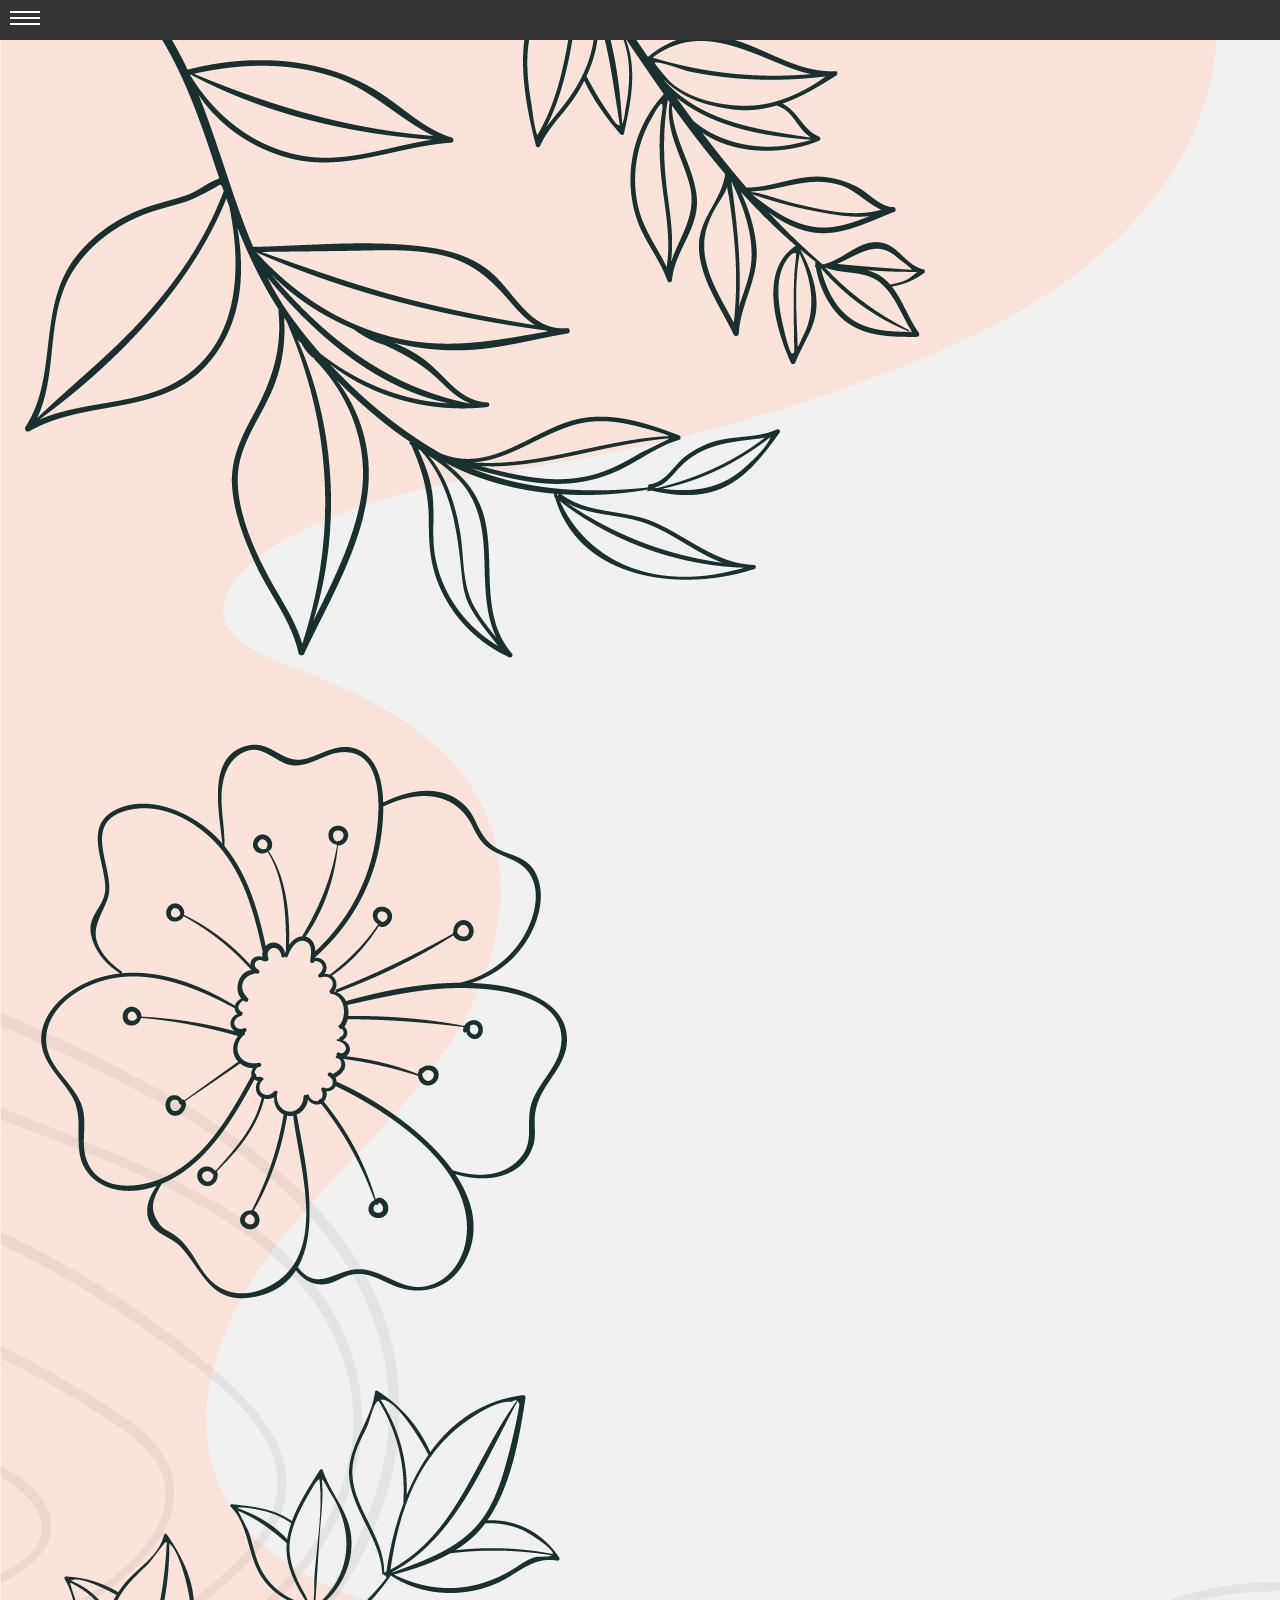
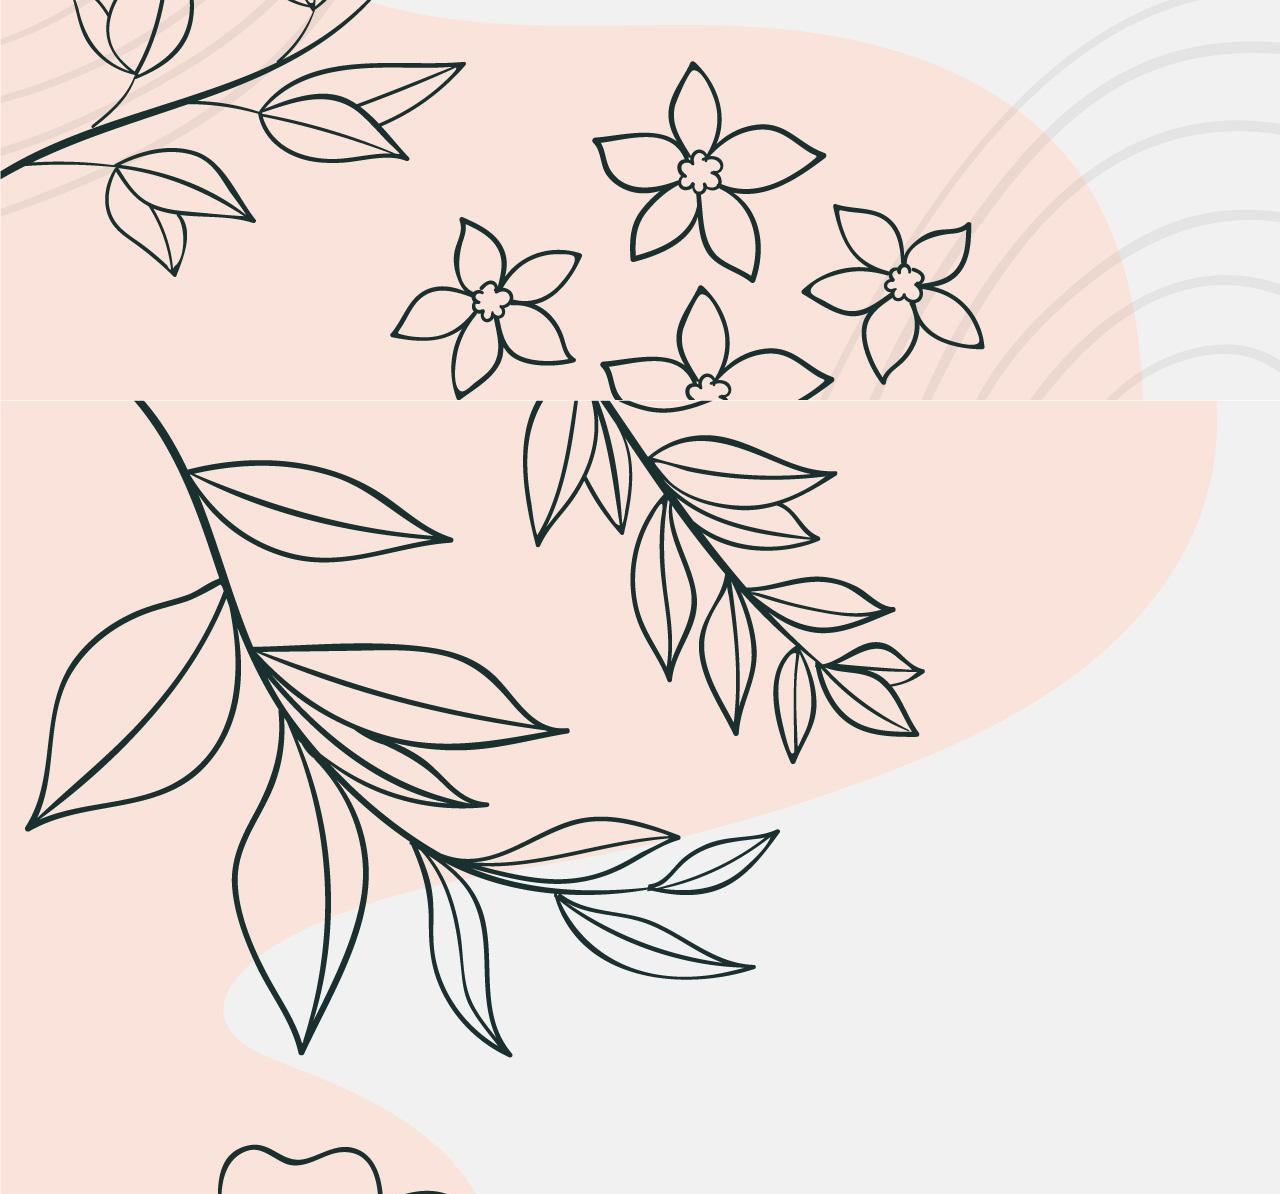
<file: cartas.html>
<!DOCTYPE html>
<html>
<head>
  <title>Fotos</title>
  <link rel="stylesheet" type="text/css" href="cartas.css">
</head>
<body>

  <header>
    <div class="menu-icon">
      <div class="menu-icon-bar"></div>
      <div class="menu-icon-bar"></div>
      <div class="menu-icon-bar"></div>
    </div>
    <nav class="menu">
      <ul>
        <li><a href="index.html">Inicio</a></li>
        <li><a href="fotos.html">Fotos</a></li>
        <li><a href="videos.html">Videos</a></li>
        <li><a href="cartas.html">Cartas</a></li>
      </ul>
    </nav>
  </header>
  <main>
    <h1 id="fade-in">Cartas</h1>
    <section class="note">
      <div class="note-content">
        <p>Mamita, primero que todo perdón por no estar el día de tu cumpleaños, 
          me hubiera encantado poder estar contigo hoy y disfrutar contigo pero no lo estoy, 
          espero que hoy lo pases súper lindo a pesar de todo lo que hemos pasado, 
          te amo mucho mamita y te mereces lo mejor de todo, gracias por ser la mejor mamá que nos pudo tocar,
           eres tan fuerte, esforzada, inteligente aunque un poquito amargadita ji te extraño mucho mamita, 
           a ti y a todos, tu compañía, tus abrazos, tu comida pero ya queda poquito para que estemos los 5 juntitos,
            feliz cumpleaños mamita linda, te amo muchoooo mamita 💗🥰 Att.Dafne</p>
      </div>
    </section>
    <section class="note2">
      <div class="note-content2">
        <p>Querida mamá, feliz cumpleaños,
          Hoy es tu día especial, el día en que celebramos tu cumpleaños. Quiero aprovechar esta oportunidad para expresarte cuánto te amo y aprecio todo lo que haces por mí.
          Eres mi roca, mi apoyo incondicional y mi mayor inspiración. Siempre has estado a mi lado, brindándome amor y sabiduría en cada paso de mi vida. 
          Tus abrazos reconfortantes y tus palabras de aliento han sido mi refugio en los momentos difíciles.Tu amor incondicional y dedicación hacia nuestra familia es algo 
          que admiro profundamente. No hay palabras suficientes para expresar mi gratitud por todo lo que has sacrificado y trabajado arduamente para brindarnos una vida 
          llena de oportunidades y felicidad.Tu bondad, tu ternura y tu generosidad no tienen límites. Me has enseñado el valor de la empatía y la importancia de cuidar a los demás. 
          Gracias por enseñarme a ser compasivo y por mostrarme cómo marcar la diferencia en el mundo.En este día especial, quiero desearte un cumpleaños lleno de amor y alegría. 
          Que recibas todo el cariño que mereces y que todos tus sueños se hagan realidad. Eres una mujer increíble y estoy muy orgulloso/a de ser tu hijo/a.
          Feliz cumpleaños, mamá. Gracias por ser mi guía, mi amiga y mi ejemplo a seguir. Te quiero más de lo que las palabras pueden expresar.
          Con todo mi amor,
          Matias</p>
      </div>
    </section>
  </main>
  <script src="main.js"></script>

</body>
</html>
</file>
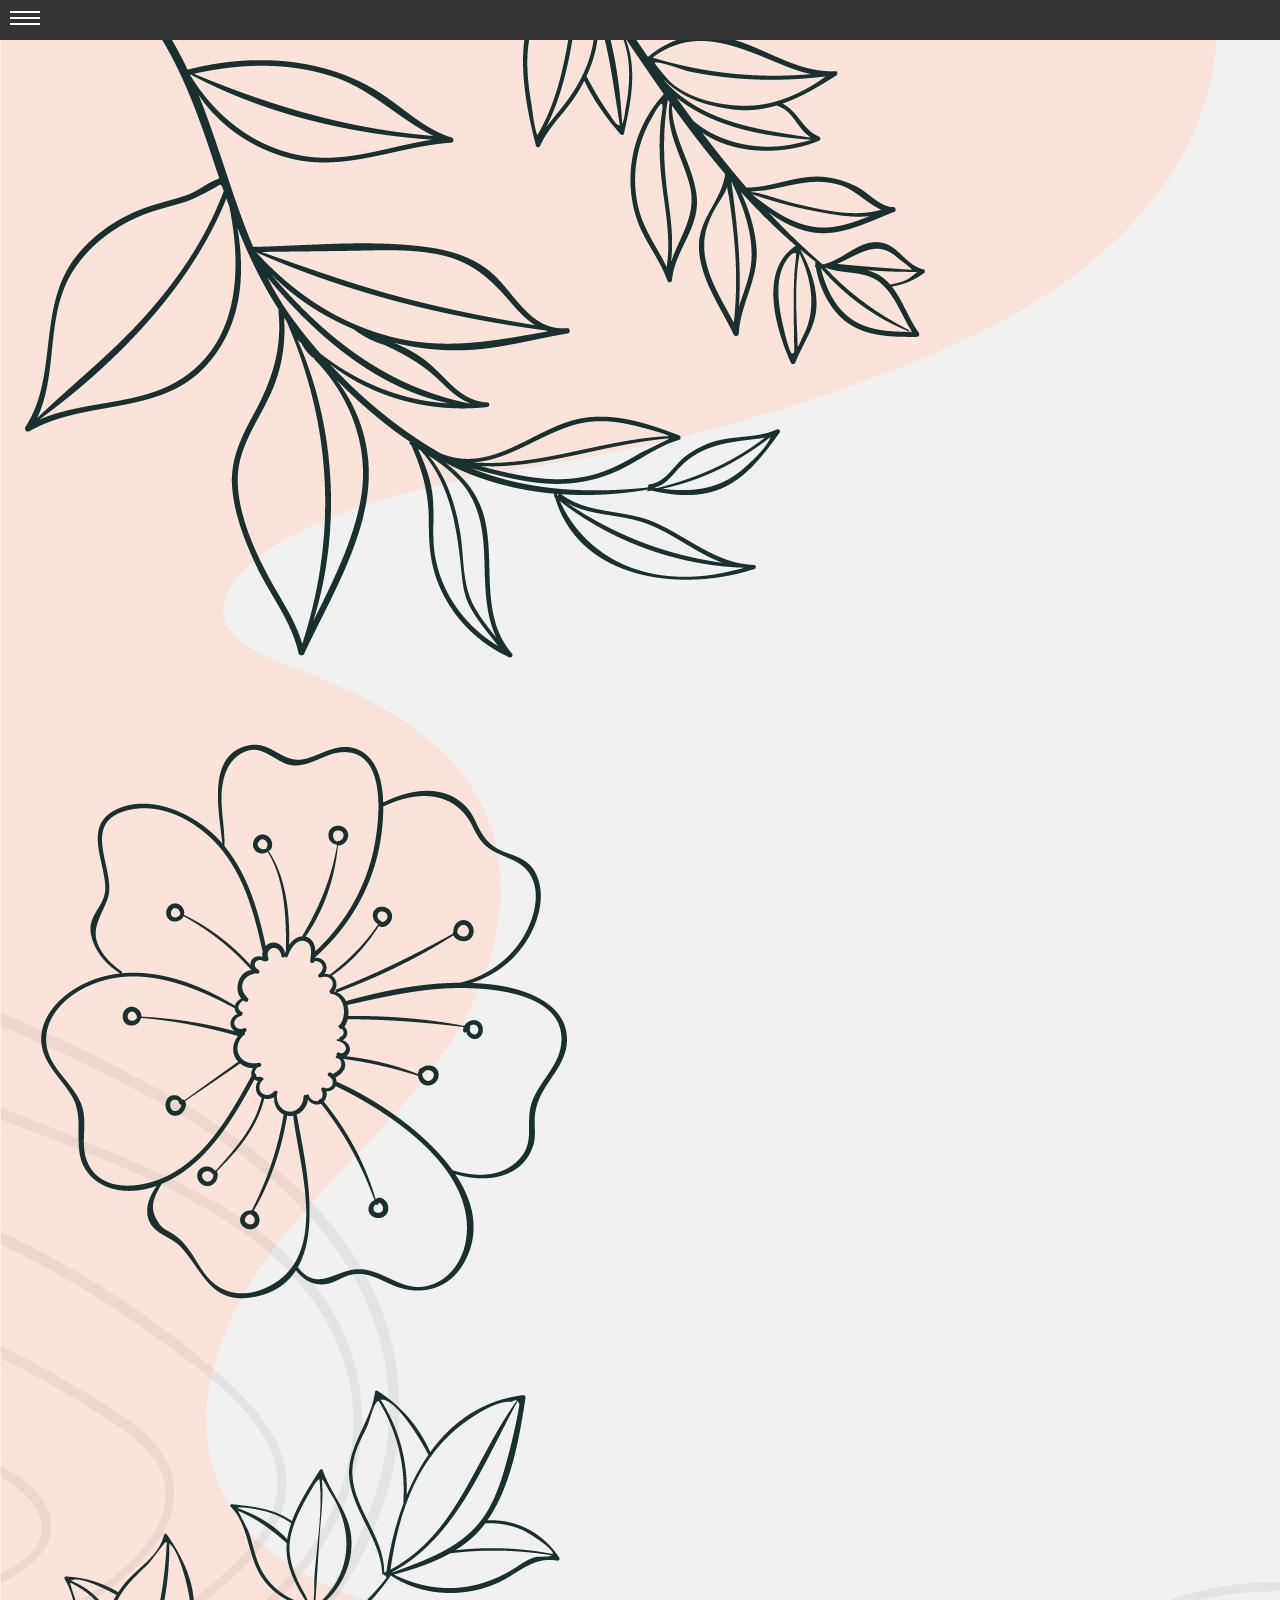
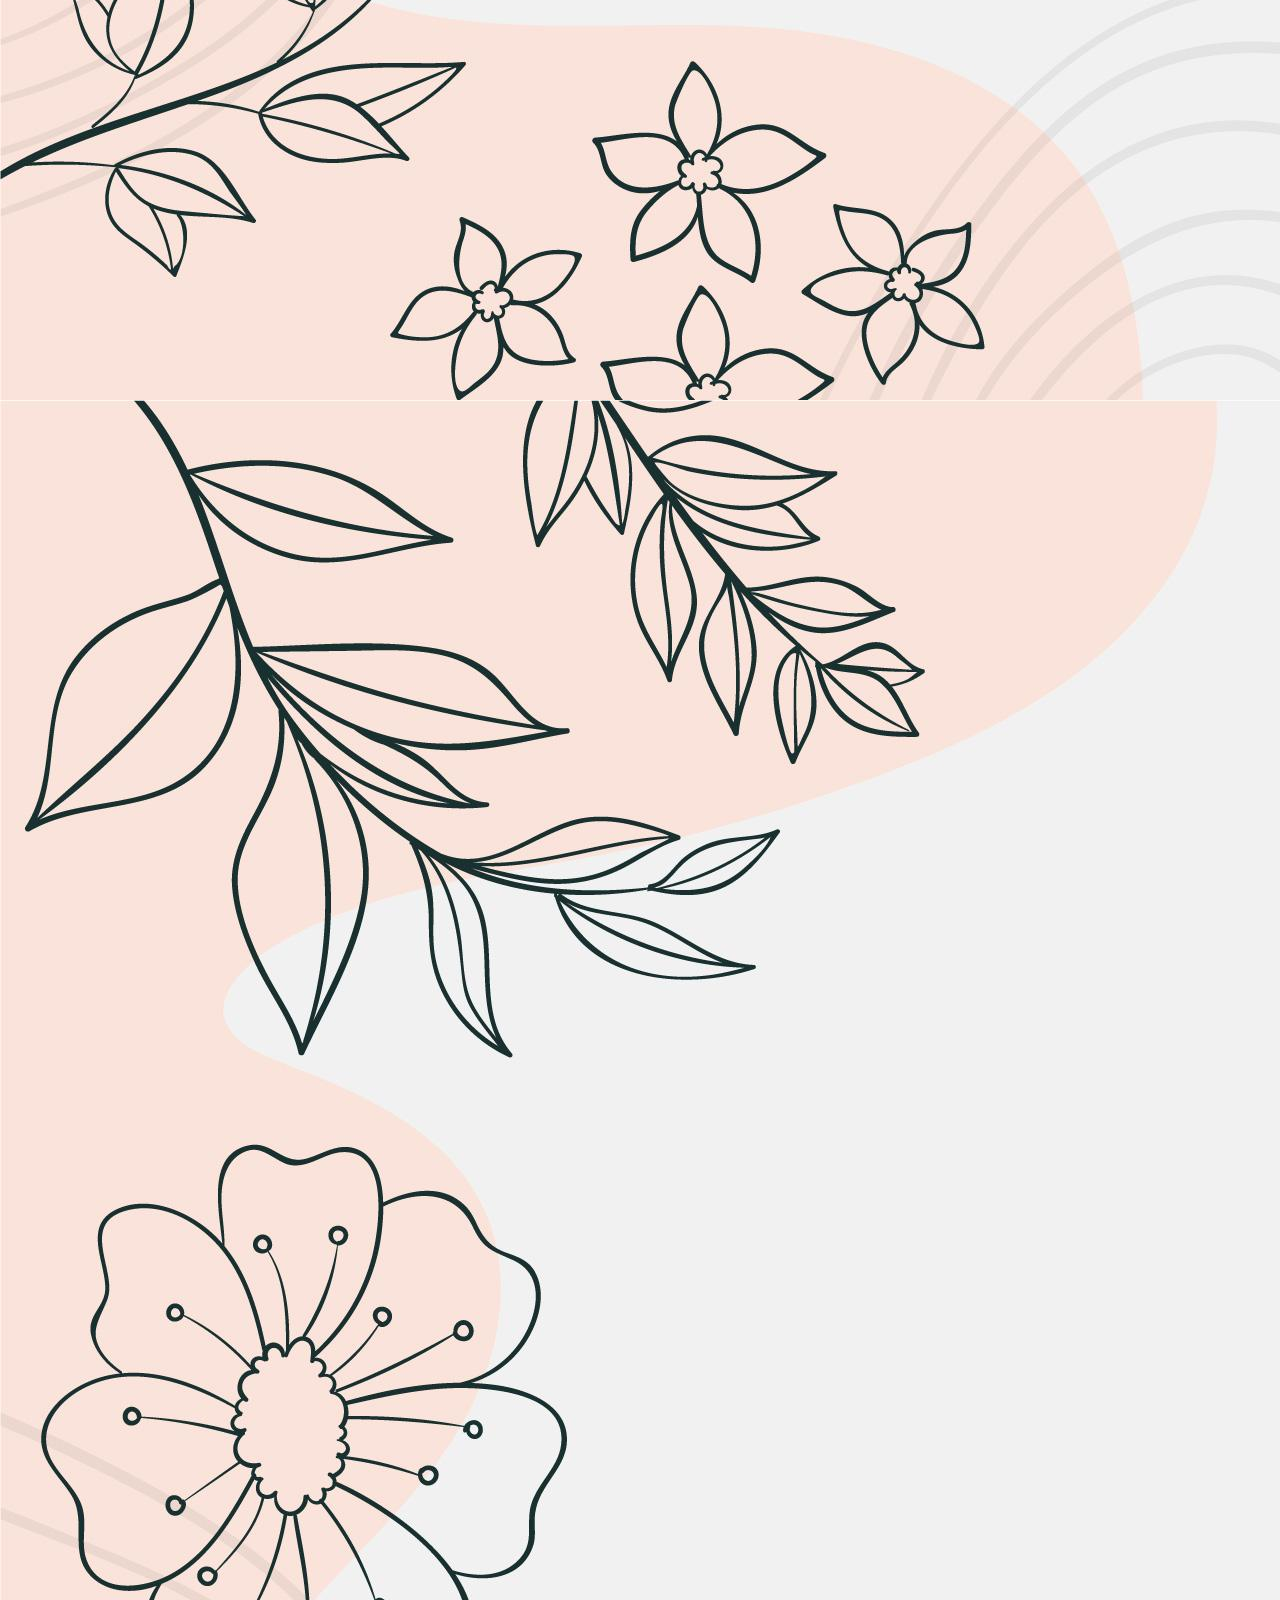
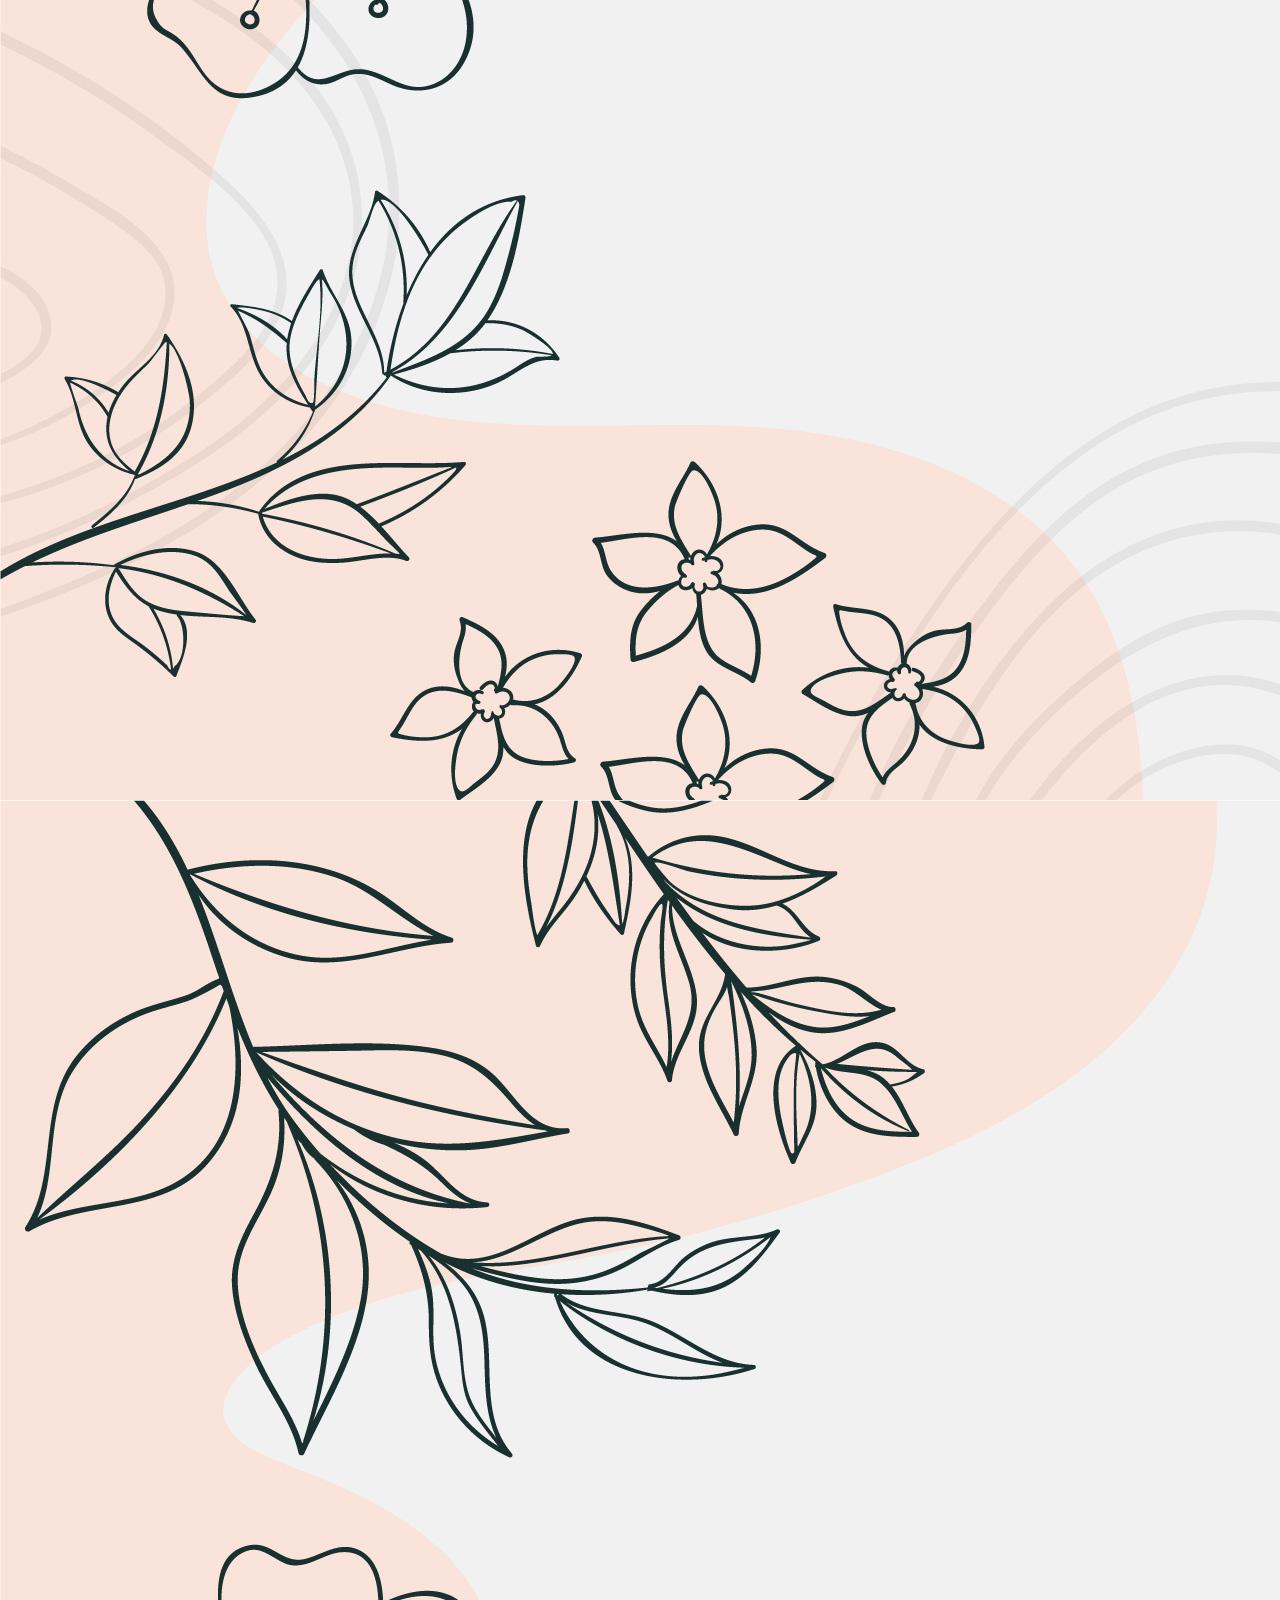
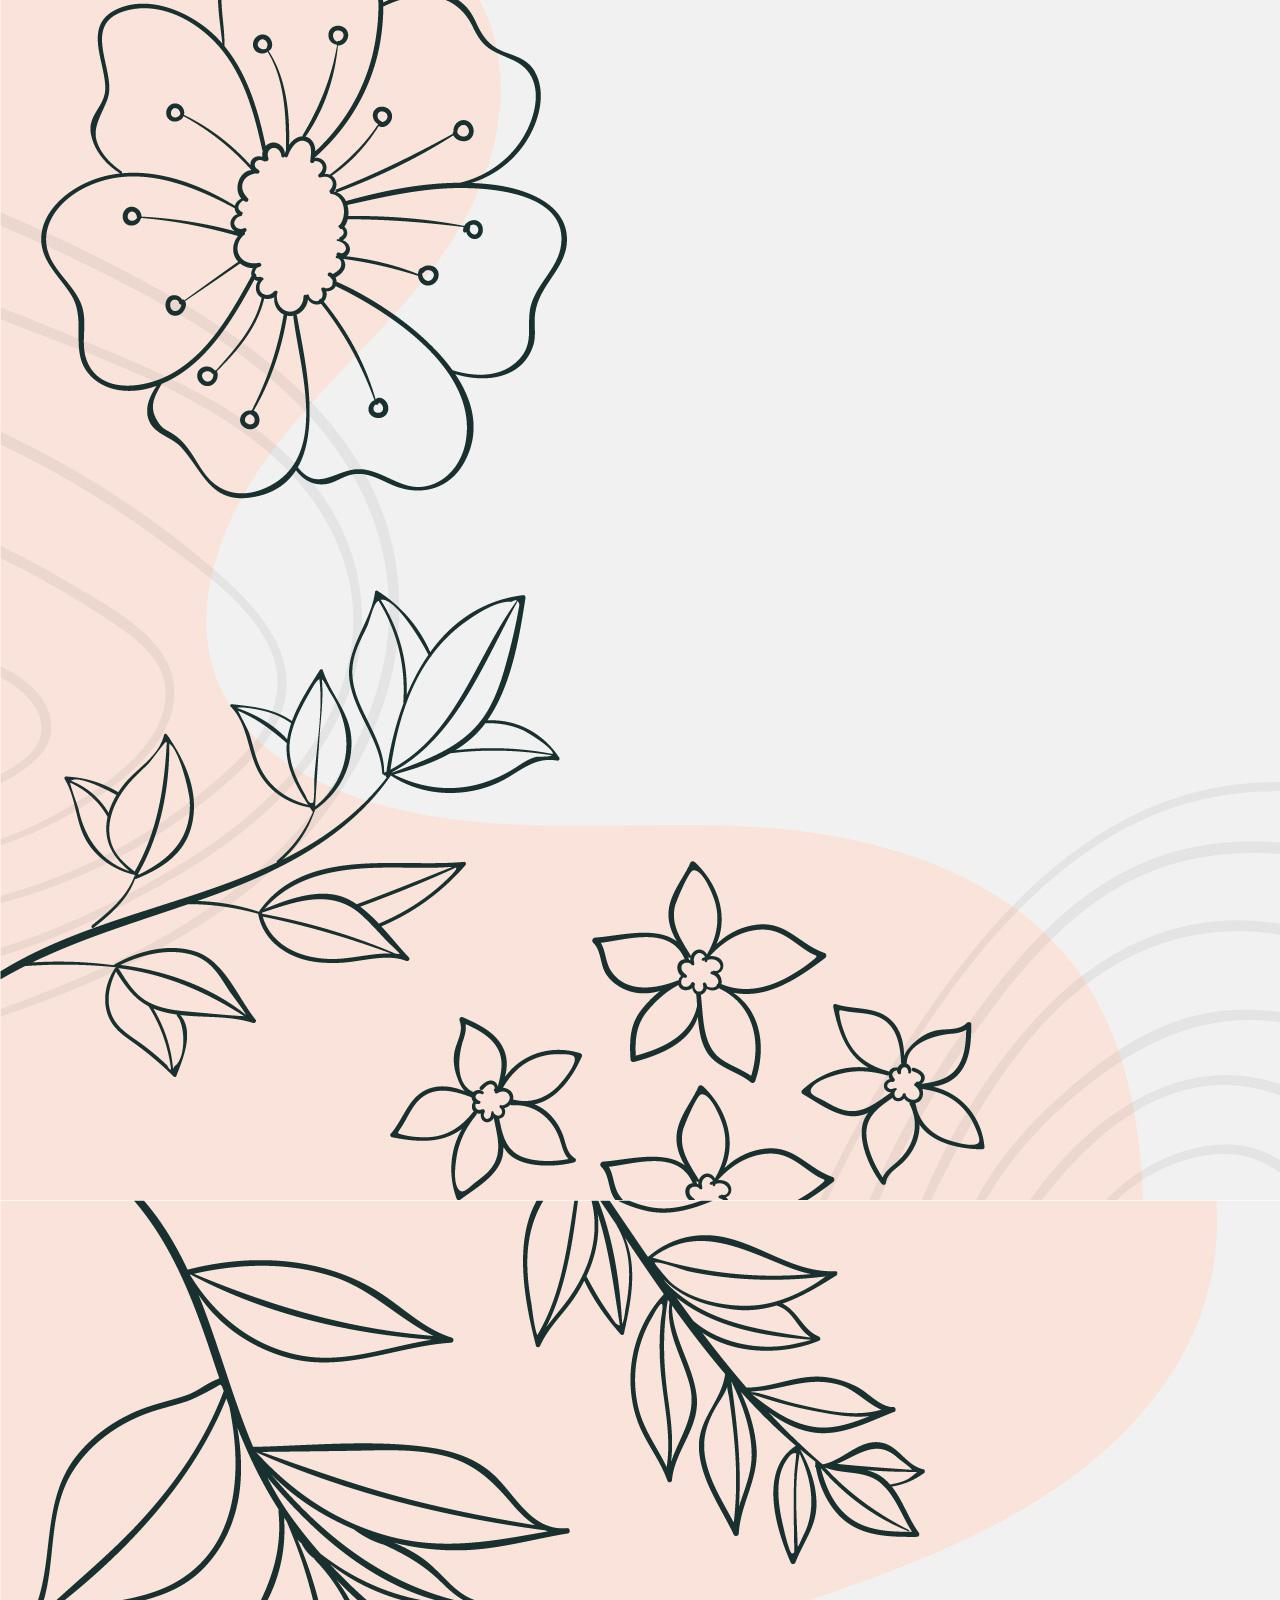
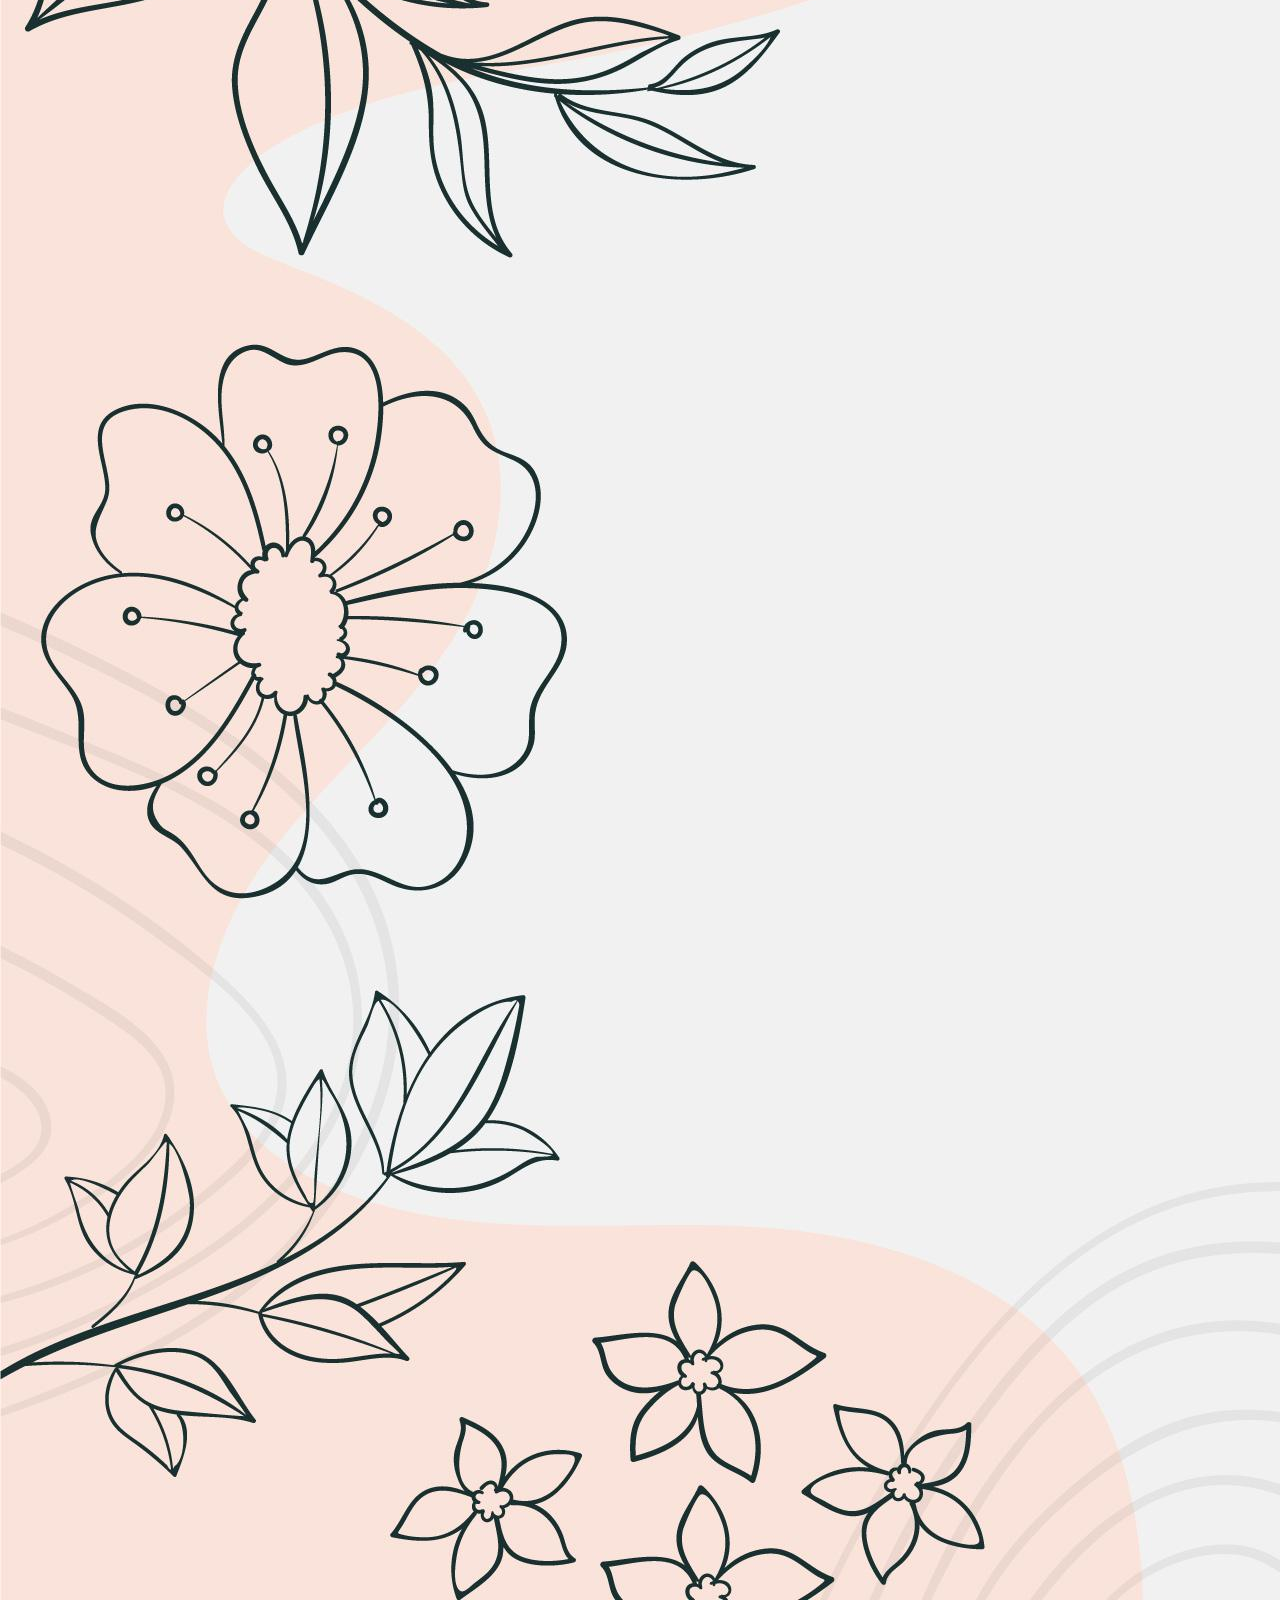
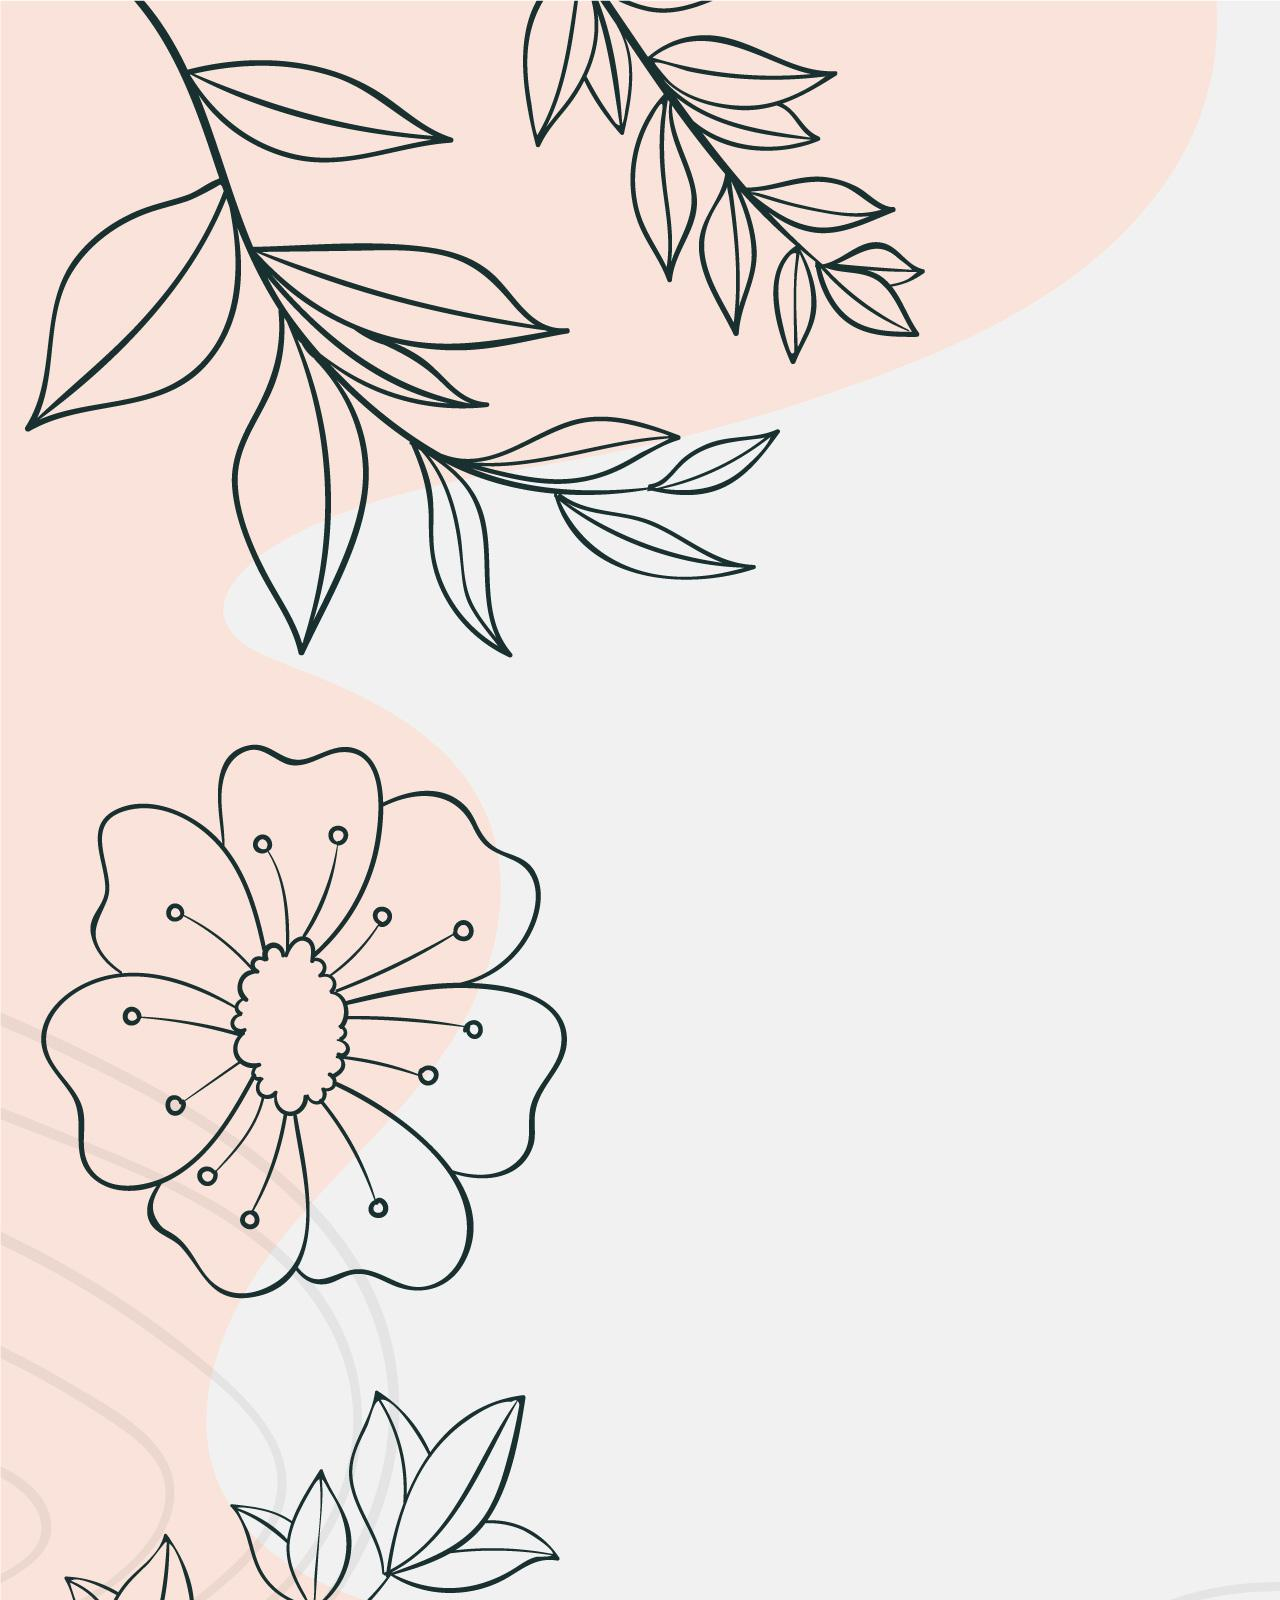
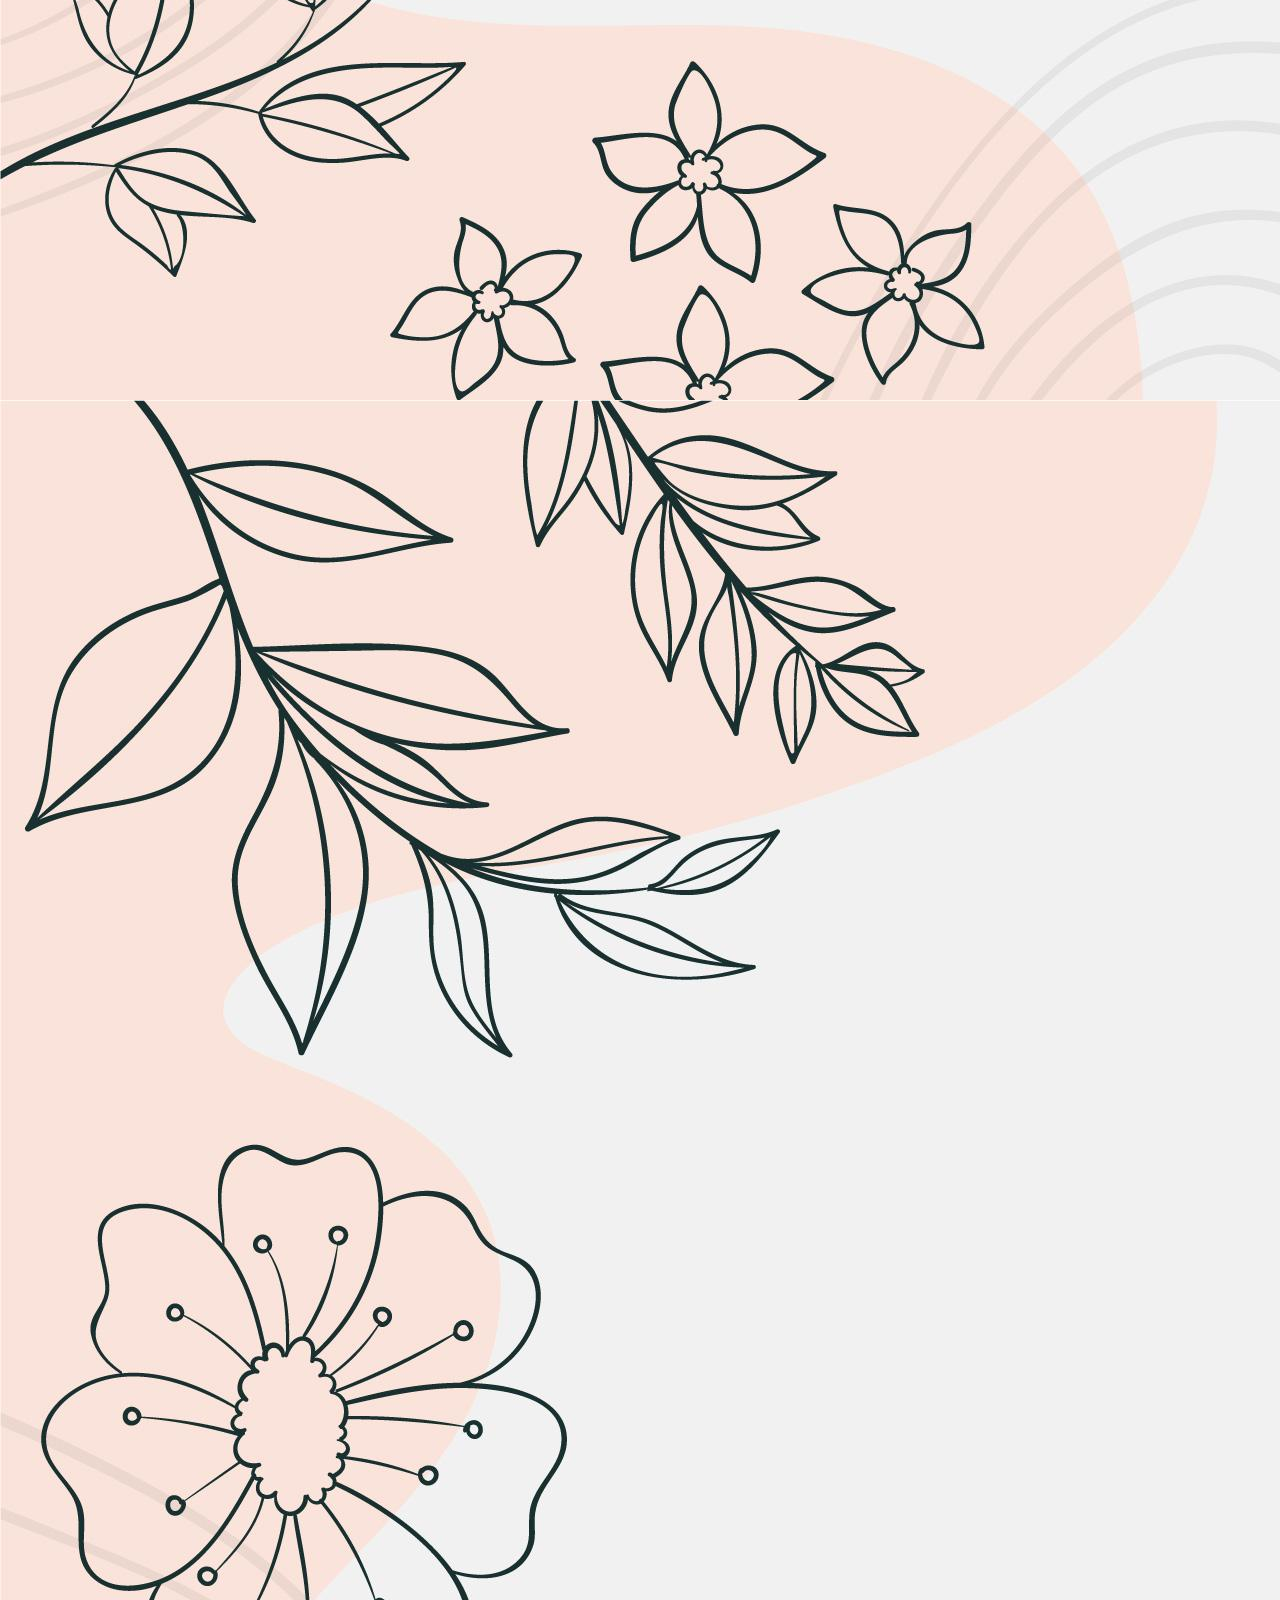
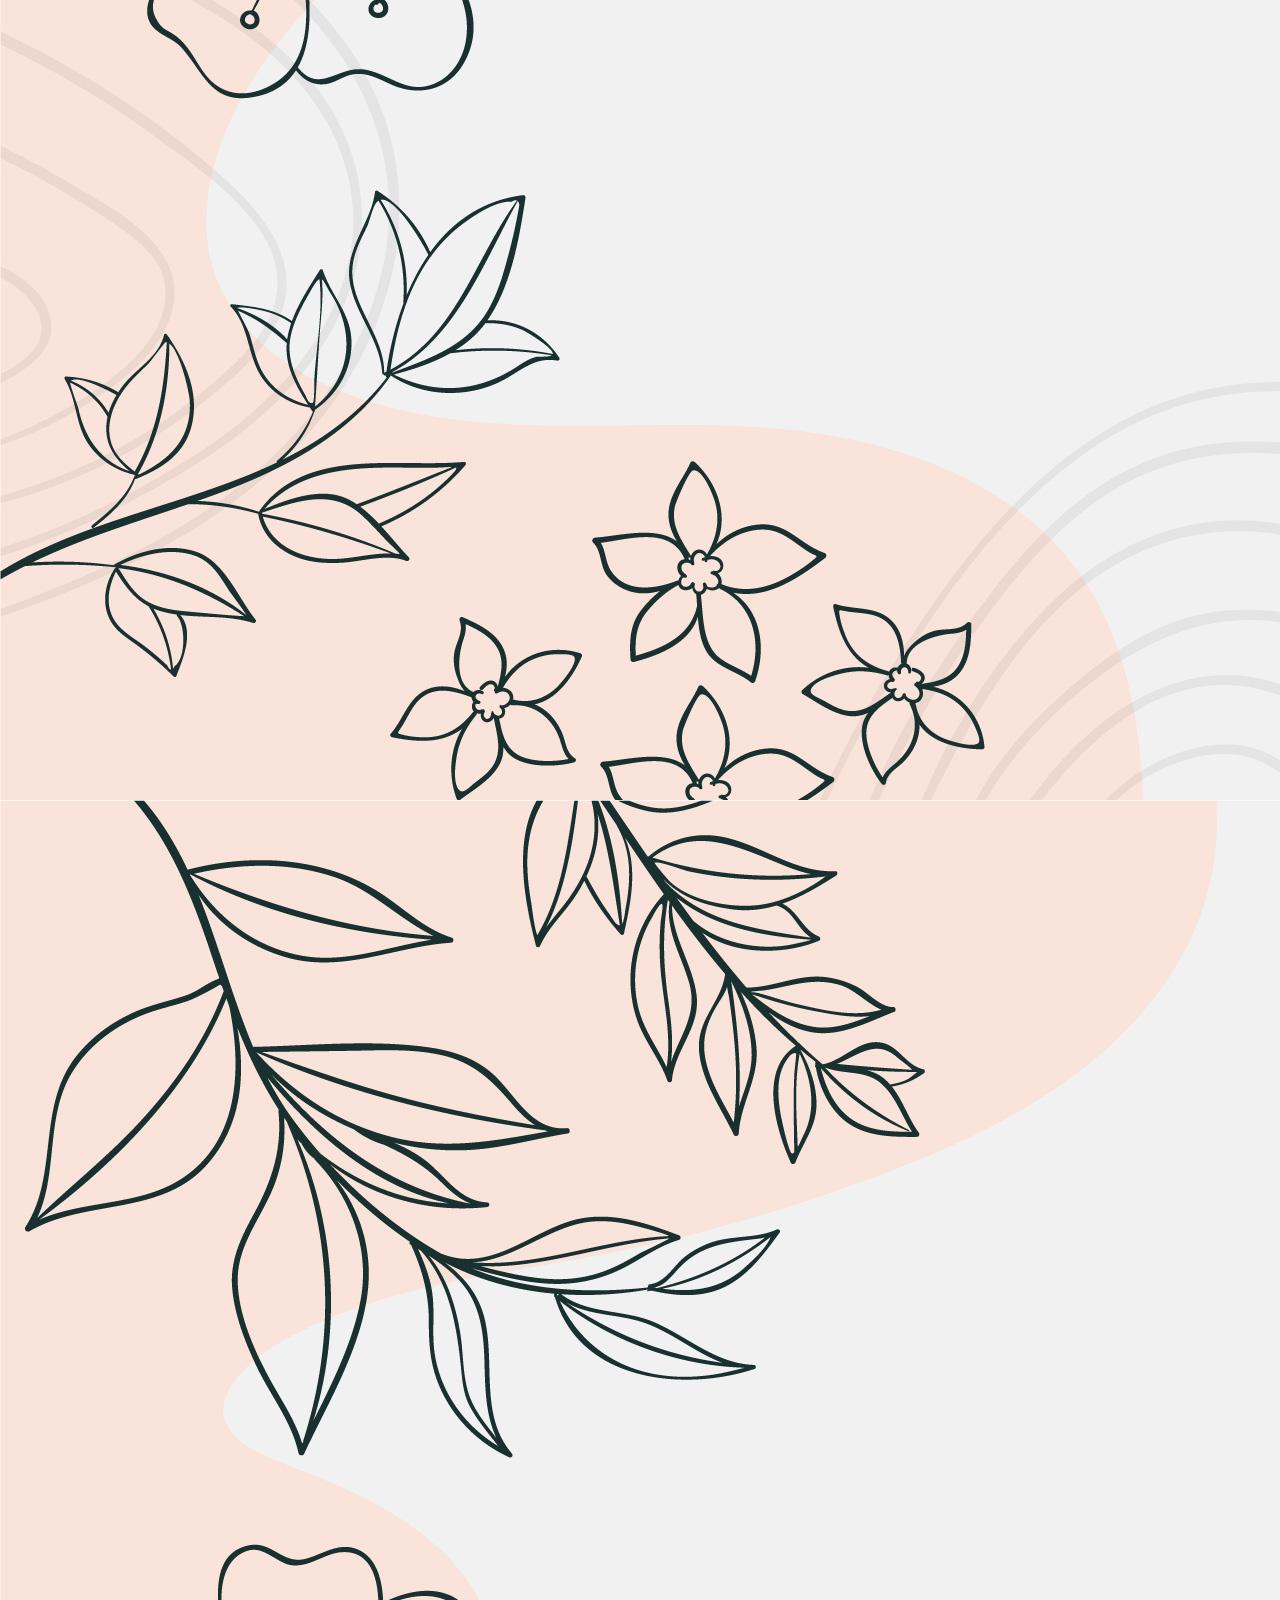
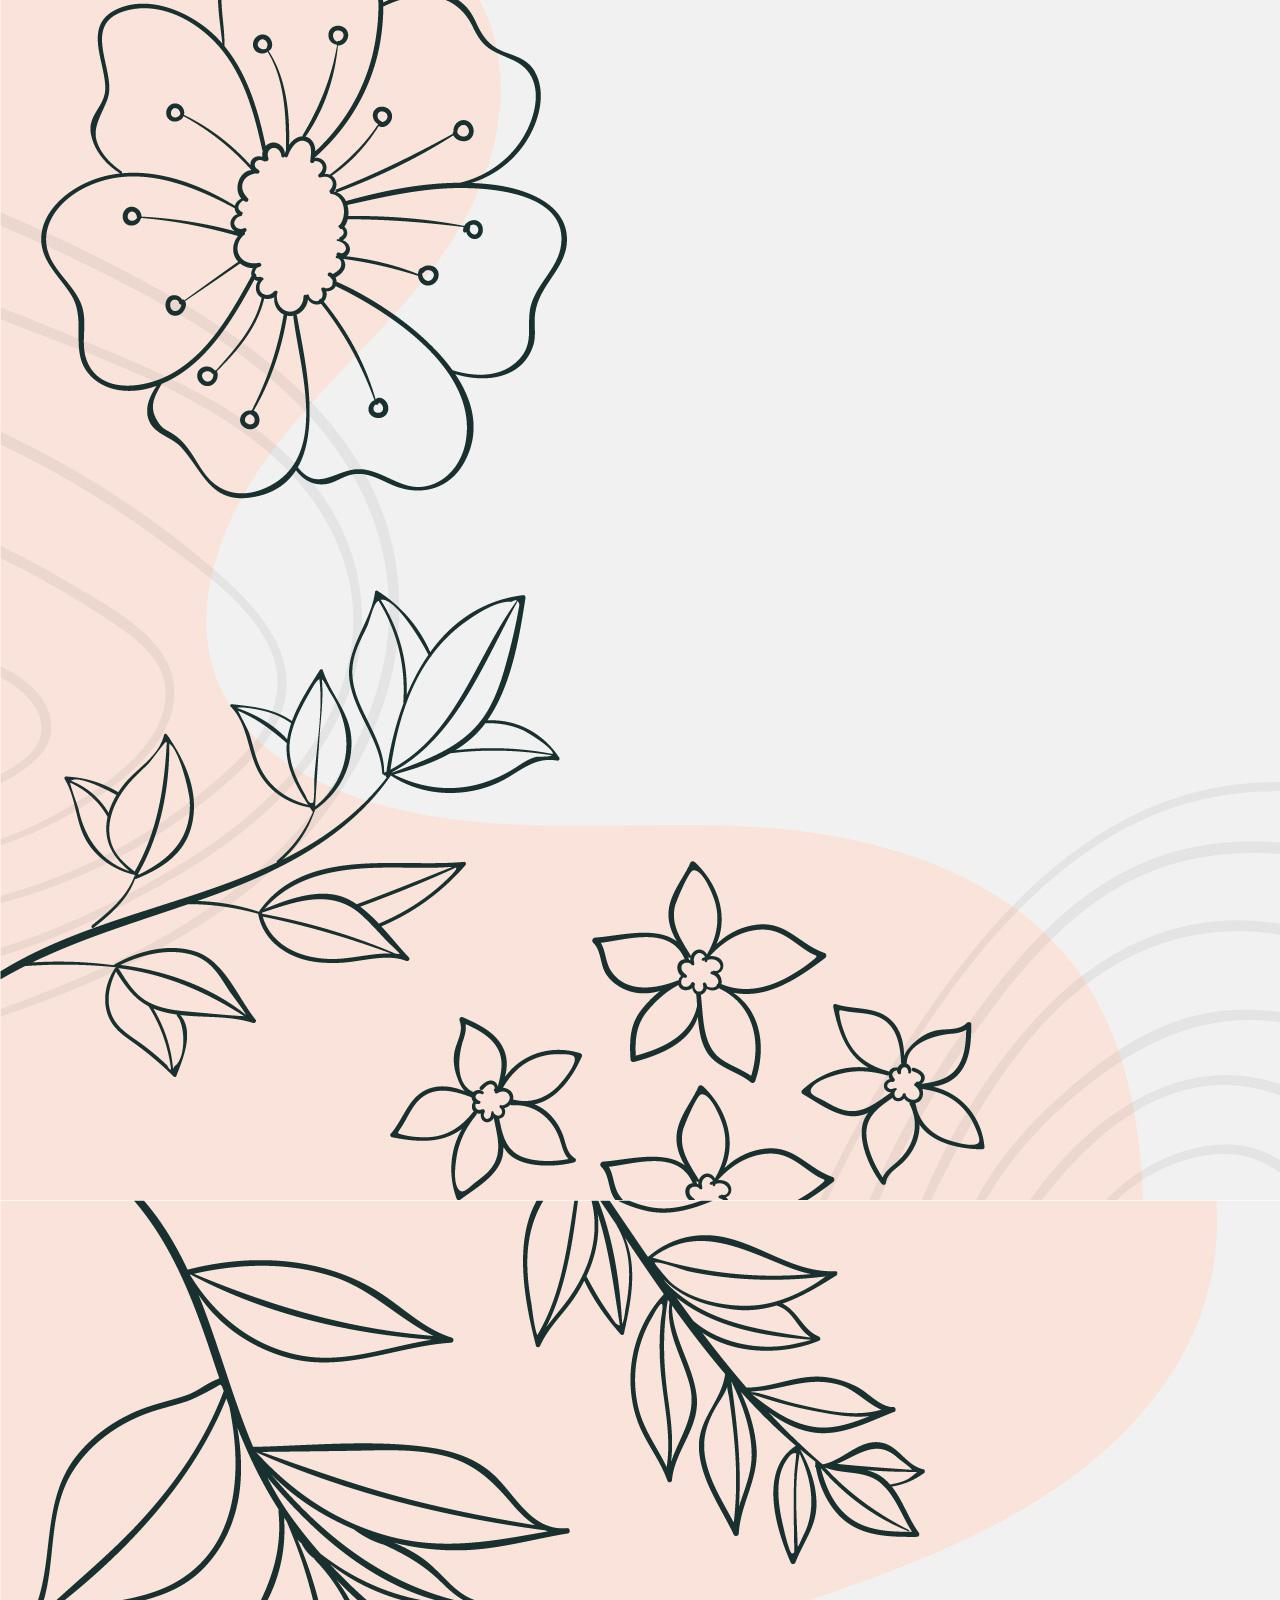
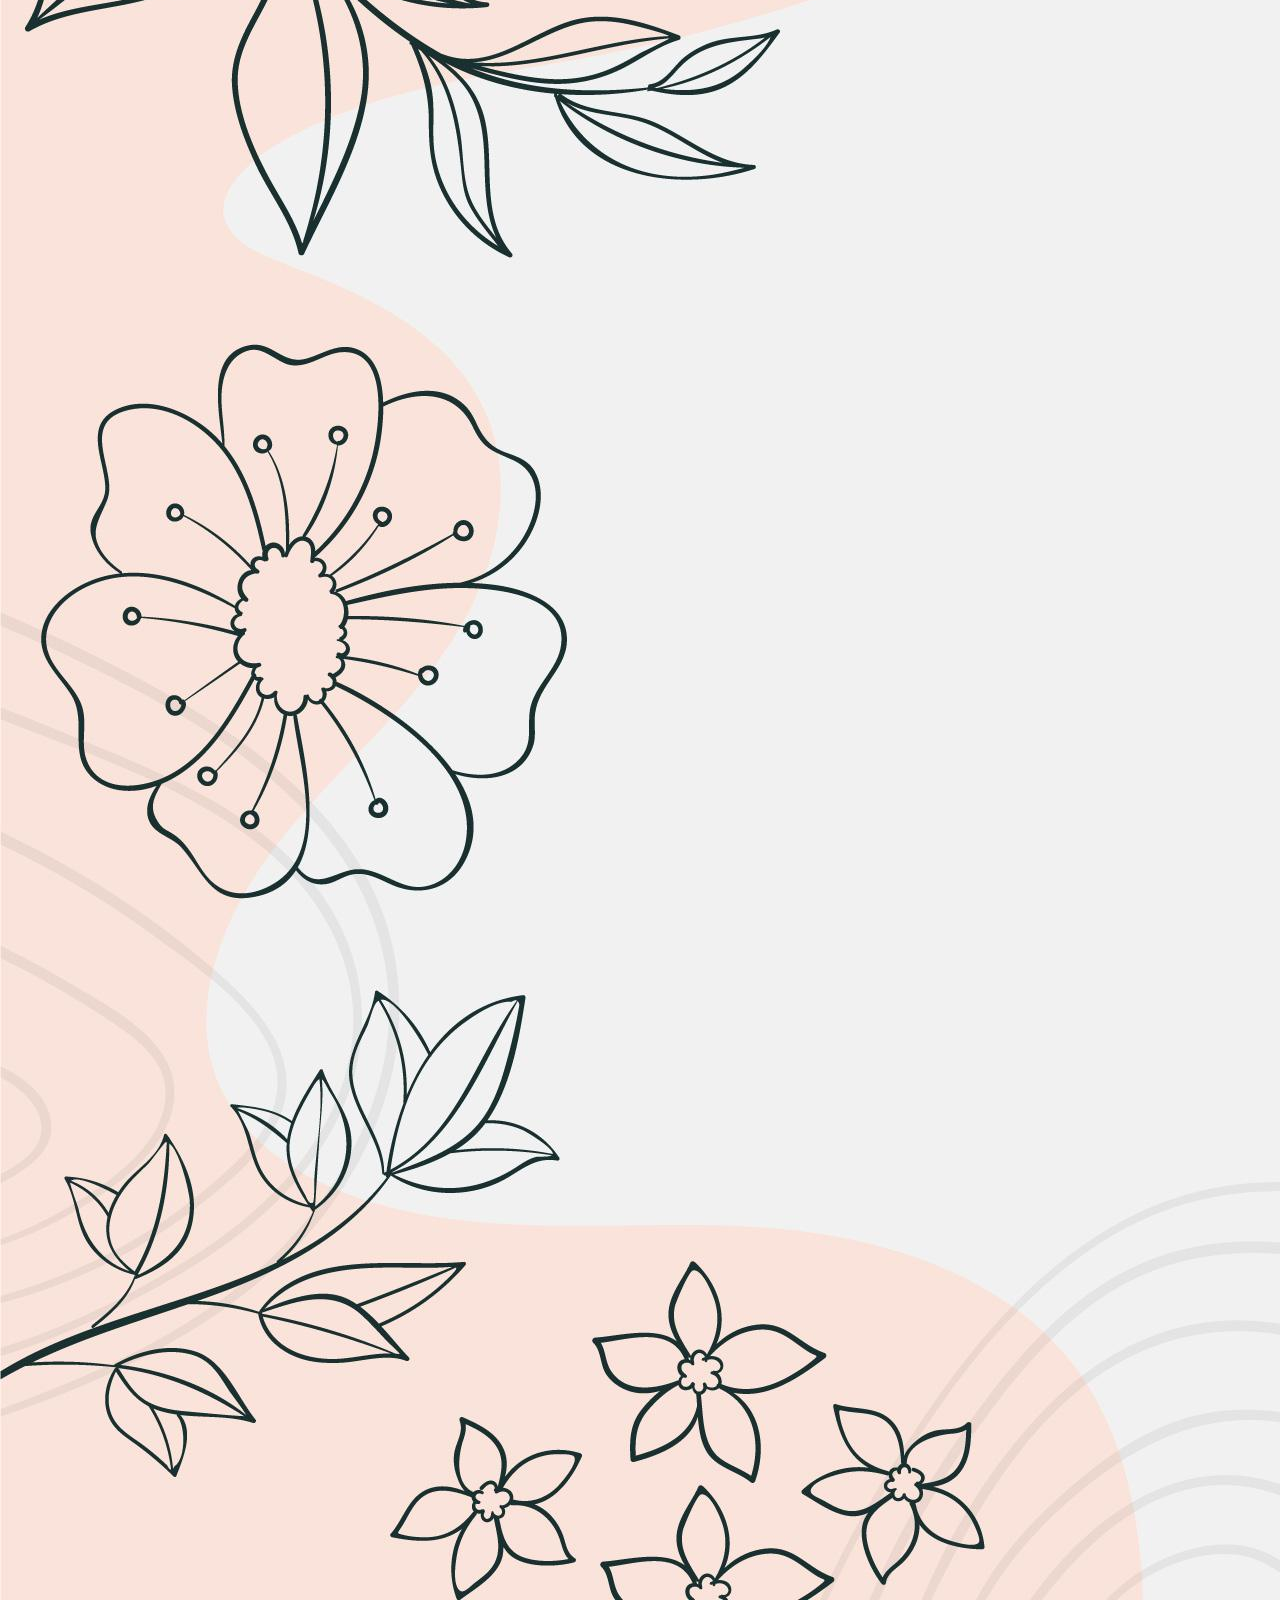
<file: fotos.html>
<!DOCTYPE html>
<html>
<head>
  <title>Fotos</title>
  <link rel="stylesheet" type="text/css" href="fotos.css">
</head>
<body>

  <header>
    <div class="menu-icon">

      <div class="menu-icon-bar"></div>
      <div class="menu-icon-bar"></div>
      <div class="menu-icon-bar"></div>
    </div>
    <nav class="menu">
      <ul>
        <li><a href="index.html">Inicio</a></li>
        <li><a href="fotos.html">Fotos</a></li>
        <li><a href="videos.html">Videos</a></li>
        <li><a href="cartas.html">Cartas</a></li>
      </ul>
    </nav>
  </header>

  <main>
    <h1 id="fade-in">Fotos Tuyas</h1>
  <div class="photo-container">
    <img src="assets/img1.jpg" alt="Foto 1">
    <img src="assets/IMG-20230520-WA0003.jpg" alt="Fotos 2">
    <img src="assets/IMG-20230520-WA0004.jpg" alt="Foto 3">
    <img src="assets/IMG-20230520-WA0005.jpg" alt="Foto 4">
    <img src="assets/IMG-20230520-WA0006.jpg" alt="Foto 5">
    <img src="assets/IMG-20230520-WA0007.jpg" alt="Foto 6">
    <img src="assets/IMG-20230520-WA0008.jpg" alt="Foto 7">
    <img src="assets/IMG-20230520-WA0009.jpg" alt="Foto 8">
    <img src="assets/IMG-20230520-WA0010.jpg" alt="Foto 9">
    <img src="assets/IMG-20230520-WA0011.jpg" alt="Foto 10">
    <img src="assets/IMG-20230520-WA0013.jpg" alt="Foto 12">
    <img src="assets/IMG-20230520-WA0014.jpg" alt="Foto 13">
    <img src="assets/IMG-20230520-WA0015.jpg" alt="Foto 14">
    <img src="assets/IMG-20230520-WA0016.jpg" alt="Foto 15">
    <img src="assets/IMG-20230520-WA0017.jpg" alt="Foto 16">
    <img src="assets/IMG-20230520-WA0018.jpg" alt="Foto 17">
    <img src="assets/IMG-20230520-WA0019.jpg" alt="Foto 18">
    <img src="assets/IMG-20230520-WA0020.jpg" alt="Foto 19">
    <img src="assets/IMG-20230520-WA0021.jpg" alt="Foto 20">
    <img src="assets/IMG-20230520-WA0026.jpg" alt="Foto 21">
    <img src="assets/IMG-20230520-WA0027.jpg" alt="Foto 22">
    <img src="assets/IMG-20230520-WA0028.jpg" alt="Foto 23">
  </div>
  </main>

  <script src="main.js"></script>
</body>
</html>
</file>
<file: cartas.css>
body {
    margin: 0;
    padding: 0;
    font-family: Arial, sans-serif;
    background-image: image-set("assets/flores.jpg");
  }
  
  header {
    background-color: #333;
    color: #fff;
    padding: 10px;
    display: flex;
    align-items: center;
    justify-content: space-between;
  }
  
  .menu {
    display: none;
  }

  .menu.active {
    display: block;
  }
  
  .menu ul {
    list-style: none;
    margin: 0;
    padding: 0;
  }
  
  .menu li {
    display: inline-block;
    margin-right: 10px;
  }
  
  .menu li a {
    color: #fff;
    text-decoration: none;
    font-size: 31px;
  }
  
  .menu-icon {
    display: flex;
    flex-direction: column;
    justify-content: center;
    align-items: center;
    width: 30px;
    height: 20px;
    cursor: pointer;
  }
  
  .menu-icon-bar {
    width: 100%;
    height: 2px;
    background-color: #ffffff;
    margin-bottom: 4px;
  }
  
  main {
    text-align: center;
    padding: 20px;
  }
  
  h1 {
    color: rgb(0, 0, 0);
    opacity: 0;
    animation: fadeIn 2s ease-in-out forwards;
    font-size: 150px; /* Tamaño del texto más grande */
    font-weight: bold; /* Texto en negrita */
    margin-top: 0; /* Eliminar margen superior */
    font-family: 'Courier New', Courier, monospace;
  }
  
  .note {
    display: flex;
    align-items: center;
    justify-content: center;
    height: 700px;
    background-color: #ffffff;
    border: 1px solid #e94c4c;
    border-radius: 10px;
    animation: fadeInVideos 1s ease forwards;
    opacity: 0;
  }
  
  .note-content {
    text-align: center;
  }
  
  .note-content p {
    font-size: 40px;
    font-weight: bold;
  }

  @keyframes fadeInVideos {
    from {
      opacity: 0;
      transform: translateY(20px);
    }
    to {
      opacity: 1;
      transform: translateY(0);
    }
  }
  
  .note2 {
    display: flex;
    align-items: center;
    justify-content: center;
    height: 1550px;
    background-color: #ffffff;
    border: 1px solid #e94c4c;
    border-radius: 10px;
    margin-top: 49px; /* Agrega espacio entre las notitas */
    animation: fadeInVideos 1s ease forwards;
    opacity: 0;
    margin-bottom: 140px;
  }
  
  .note-content2 {
    text-align: center;
  }
  
  .note-content2 p {
    font-size: 40px;
    font-weight: bold;
    padding: 34px;
    margin-top: 10px;
  }
  
  
  @keyframes fadeIn {
    0% {
      opacity: 0;
    }
    100% {
      opacity: 1;
    }
  }
  
  @media (max-width: 768px) {
    .menu-icon {
      display: block;
    }
  
    .menu {
      display: none;
    }
  
    .menu.active {
      display: block;
    }
  
    .menu li {
      display: block;
      margin-bottom: 10px;
    }
  }
  
  @media (max-width: 480px) {
    h1 {
      font-size: 24px; /* Reducir el tamaño del texto para pantallas más pequeñas */
    }
  }
</file>
<file: fotos.css>
body {
    margin: 0;
    padding: 0;
    font-family: Arial, sans-serif;
    background-image: image-set("assets/flores.jpg");
  }
  
  header {
    background-color: #333;
    color: #fff;
    padding: 10px;
    display: flex;
    align-items: center;
    justify-content: space-between;
  }
  
  .menu {
    display: none;
  }

  .menu.active {
    display: block;
  }
  
  .menu ul {
    list-style: none;
    margin: 0;
    padding: 0;
  }
  
  .menu li {
    display: inline-block;
    margin-right: 10px;
  }
  
  .menu li a {
    color: #fff;
    text-decoration: none;
    font-size: 31px;
  }
  
  .menu-icon {
    display: flex;
    flex-direction: column;
    justify-content: center;
    align-items: center;
    width: 30px;
    height: 20px;
    cursor: pointer;
  }
  
  .menu-icon-bar {
    width: 100%;
    height: 2px;
    background-color: #ffffff;
    margin-bottom: 4px;
  }
  
  main {
    text-align: center;
    padding: 20px;
    padding-bottom: 90px;
  }
  
  h1 {
    color: rgb(0, 0, 0);
    opacity: 0;
    animation: fadeIn 2s ease-in-out forwards;
    font-size: 150px; /* Tamaño del texto más grande */
    font-weight: bold; /* Texto en negrita */
    margin-top: 0; /* Eliminar margen superior */
    font-family: 'Courier New', Courier, monospace;
  }

  .photo-container {
    max-width: 600px;
    margin: 0 auto;
    padding-top: 20px;
    animation: fadeInImages 1s ease forwards;
    opacity: 0;
    display: flex;
    flex-direction: column;
    align-items: center;
  }

  .photo-container img {
    width: 120%;
    margin-bottom: 20px;
  }
  
  @keyframes fadeInImages {
    0% {
      opacity: 0;
      transform: translateY(20px);
    }
    100% {
      opacity: 1;
      transform: translateY(0);
    }
  }
  
  
  
  @keyframes fadeIn {
    0% {
      opacity: 0;
    }
    100% {
      opacity: 1;
    }
  }
  
  @media (max-width: 768px) {
    .menu-icon {
      display: block;
    }
  
    .menu {
      display: none;
    }
  
    .menu.active {
      display: block;
    }
  
    .menu li {
      display: block;
      margin-bottom: 10px;
    }
  }
  
  @media (max-width: 480px) {
    h1 {
      font-size: 24px; /* Reducir el tamaño del texto para pantallas más pequeñas */
    }
  }
</file>
